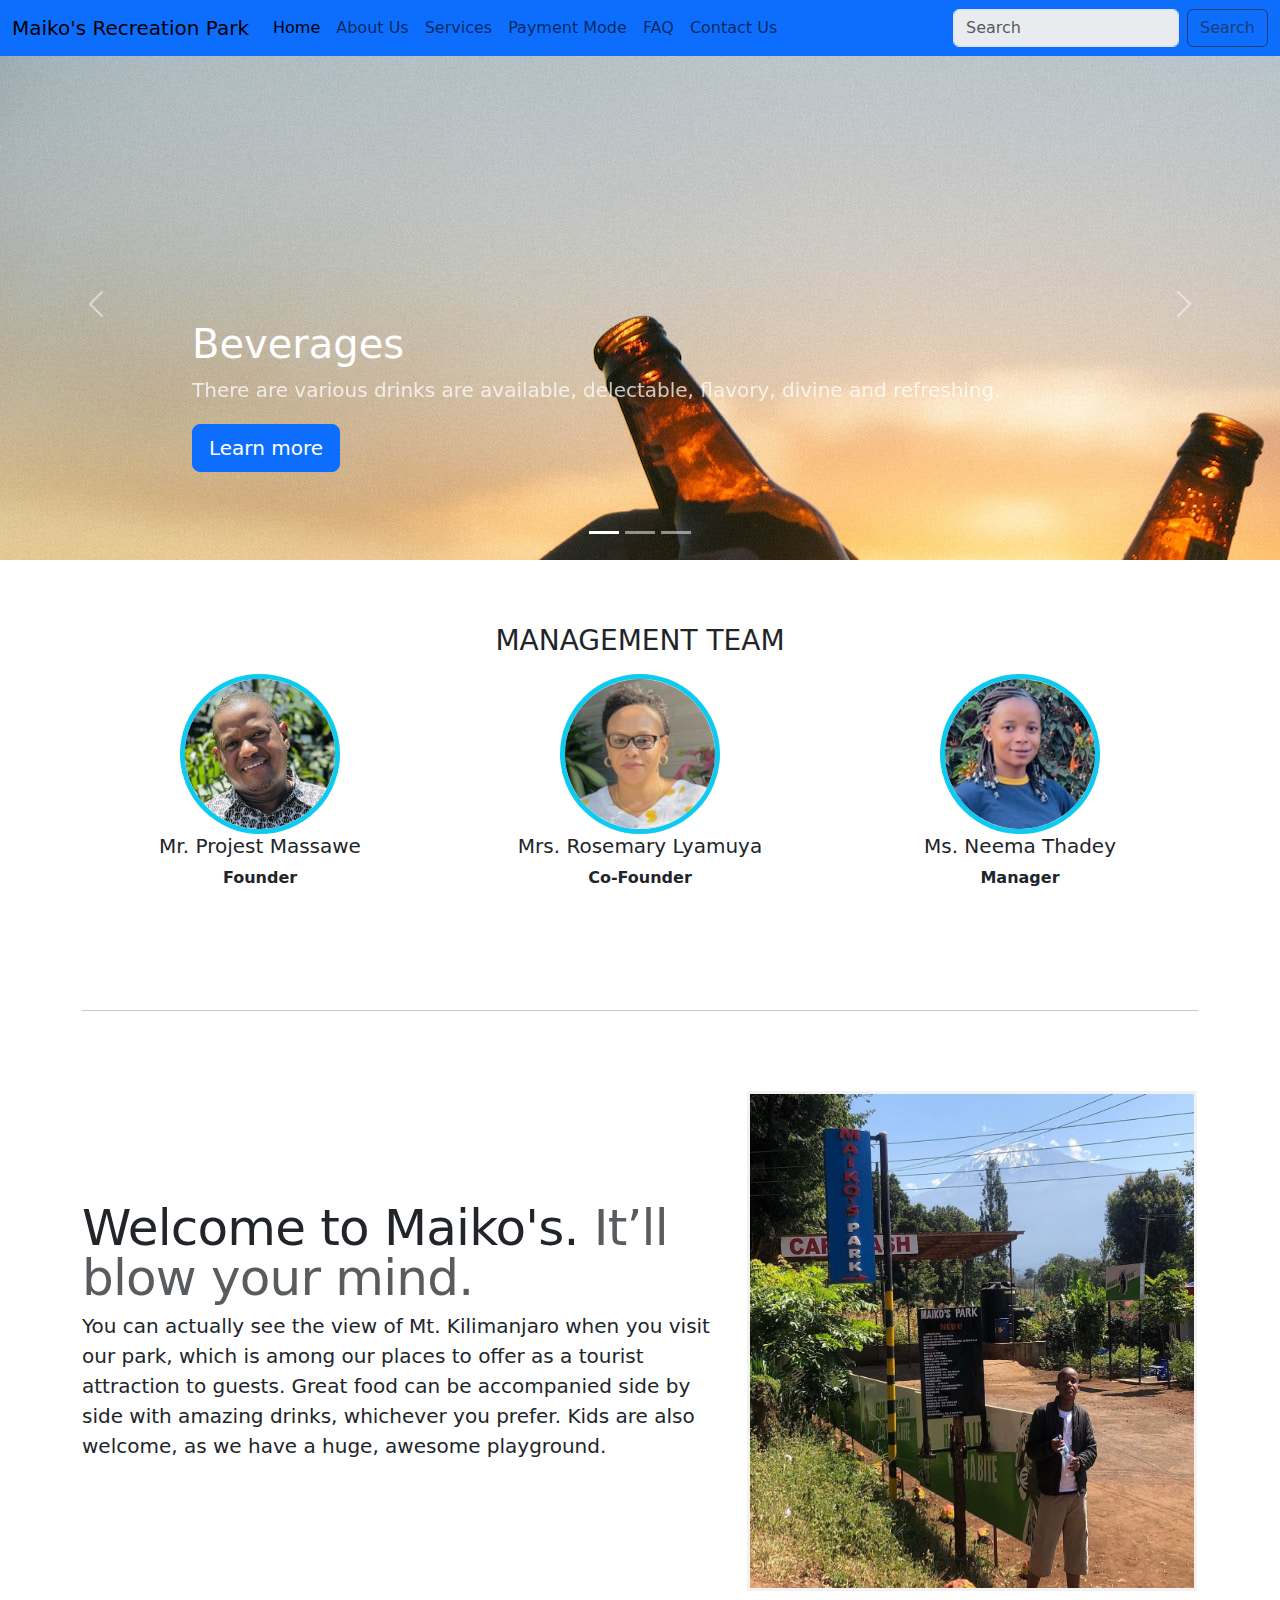
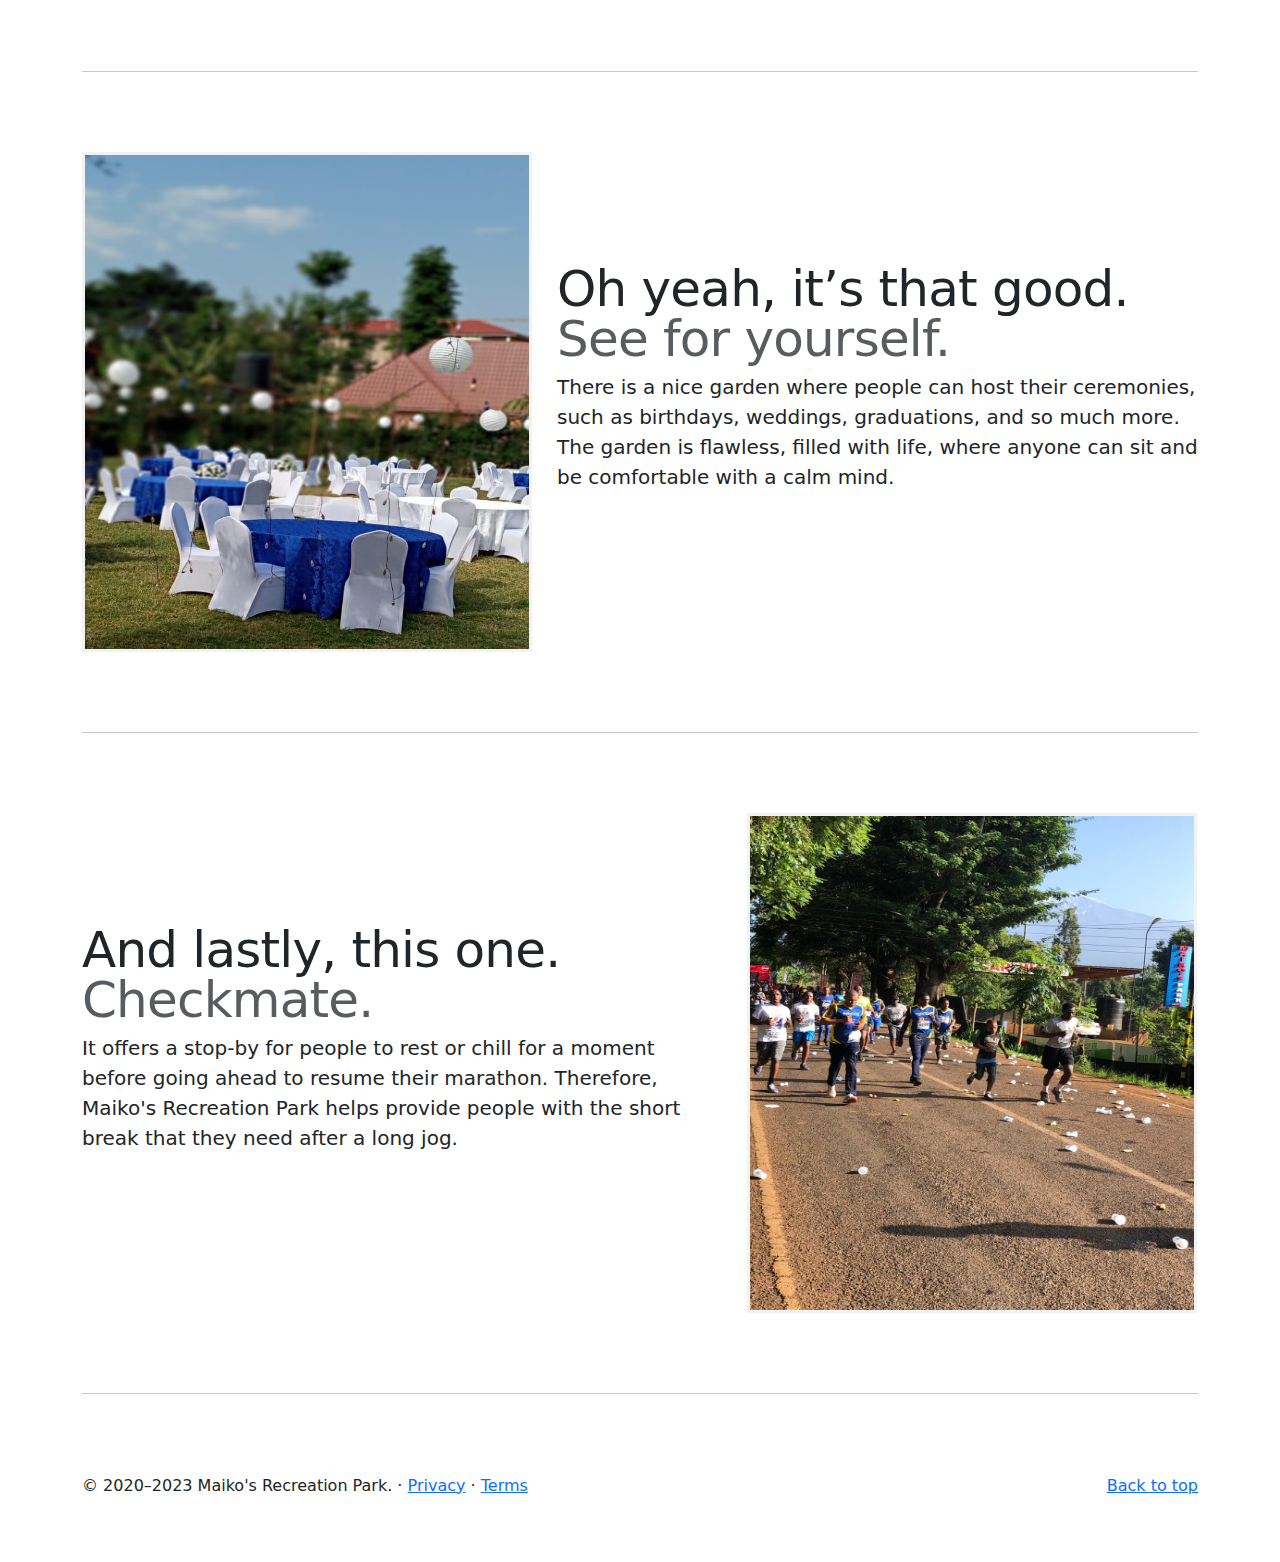
<file: index.html>
<!DOCTYPE html>
<html lang="en" data-bs-theme="auto">
	<head>
		<meta charset="utf-8" />
		<meta name="viewport" content="width=device-width, initial-scale=1" />
		<meta name="description" content="" />
		<meta name="theme-color" content="#712cf9" />
		<title>Maiko's Recreation Park</title>

		<link
			href="https://cdnjs.cloudflare.com/ajax/libs/bootstrap/5.3.0/css/bootstrap.min.css"
			rel="stylesheet" />
		<link href="./assets/css/dashboard.css" rel="stylesheet" />
	</head>
	<body>
		<header>
			<nav class="navbar navbar-expand-md fixed-top bg-primary">
				<div class="container-fluid">
					<a class="navbar-brand" href="#">Maiko's Recreation Park</a>
					<button
						class="navbar-toggler"
						type="button"
						data-bs-toggle="collapse"
						data-bs-target="#navbarCollapse"
						aria-controls="navbarCollapse"
						aria-expanded="false"
						aria-label="Toggle navigation">
						<span class="navbar-toggler-icon"></span>
					</button>
					<div class="collapse navbar-collapse" id="navbarCollapse">
						<ul class="navbar-nav me-auto mb-2 mb-md-0">
							<li class="nav-item">
								<a class="nav-link active" aria-current="page" href="">Home</a>
							</li>
							<li class="nav-item">
								<a class="nav-link" href="./pages/about-us.html">About Us</a>
							</li>
							<li class="nav-item">
								<a class="nav-link" href="./pages/services.html">Services</a>
							</li>
							<li class="nav-item">
								<a class="nav-link" href="./pages/payment-mode.html"
									>Payment Mode</a
								>
							</li>
							<li class="nav-item">
								<a class="nav-link" href="./pages/faq.html">FAQ</a>
							</li>
							<li class="nav-item">
								<a class="nav-link" href="./pages/contact-us.html"
									>Contact Us</a
								>
							</li>
						</ul>
						<form class="d-flex" role="search">
							<input
								class="form-control me-2"
								type="search"
								placeholder="Search"
								aria-label="Search"
								disabled />
							<button class="btn btn-outline-dark" type="submit" disabled>
								Search
							</button>
						</form>
					</div>
				</div>
			</nav>
		</header>

		<main>
			<div
				id="myCarousel"
				class="carousel slide mb-6"
				data-bs-ride="carousel"
				data-bs-theme="light">
				<div class="carousel-indicators">
					<button
						type="button"
						data-bs-target="#myCarousel"
						data-bs-slide-to="0"
						class="active"
						aria-current="true"
						aria-label="Slide 1"></button>
					<button
						type="button"
						data-bs-target="#myCarousel"
						data-bs-slide-to="1"
						aria-label="Slide 2"></button>
					<button
						type="button"
						data-bs-target="#myCarousel"
						data-bs-slide-to="2"
						aria-label="Slide 3"></button>
				</div>
				<div class="carousel-inner">
					<div class="carousel-item active">
						<img src="./assets/img/carousel/carousel-1.jpg" />
						<div class="container">
							<div class="carousel-caption text-start">
								<h1>Beverages</h1>
								<p class="opacity-75">
									There are various drinks are available, delectable, flavory,
									divine and refreshing.
								</p>
								<p>
									<a class="btn btn-lg btn-primary" href="./pages/services.html"
										>Learn more</a
									>
								</p>
							</div>
						</div>
					</div>
					<div class="carousel-item">
						<img src="./assets/img/carousel/carousel-2.jpg" />
						<div class="container">
							<div class="carousel-caption">
								<h1>Food</h1>
								<p>
									Tasty, appealing, lovely, and full-flavored foods are
									provided. Both to vegetarians and non-vegetarians.
								</p>
								<p>
									<a class="btn btn-lg btn-primary" href="./pages/services.html"
										>Learn more</a
									>
								</p>
							</div>
						</div>
					</div>
					<div class="carousel-item">
						<img src="./assets/img/carousel/carousel-3.jpg" />
						<div class="container">
							<div class="carousel-caption text-end">
								<h1>Kid's Playground</h1>
								<p>
									Kids can swing, slide, climb, and make believe to their
									hearts' content and have the best day and endless fun, having
									experiences to help them grow in meaningful ways.
								</p>
								<p>
									<a class="btn btn-lg btn-primary" href="./pages/services.html"
										>Learn more</a
									>
								</p>
							</div>
						</div>
					</div>
				</div>
				<button
					class="carousel-control-prev"
					type="button"
					data-bs-target="#myCarousel"
					data-bs-slide="prev">
					<span class="carousel-control-prev-icon" aria-hidden="true"></span>
					<span class="visually-hidden">Previous</span>
				</button>
				<button
					class="carousel-control-next"
					type="button"
					data-bs-target="#myCarousel"
					data-bs-slide="next">
					<span class="carousel-control-next-icon" aria-hidden="true"></span>
					<span class="visually-hidden">Next</span>
				</button>
			</div>

			<!-- Marketing -->
			<div class="container marketing">
				<h3 style="text-align: center" class="mb-3 text-uppercase">
					Management Team
				</h3>
				<!-- Three columns of text below the carousel -->
				<div class="row">
					<div class="col-lg-4">
						<img
							src="./assets/img/profile/profile-1.jpg"
							style="
								border-radius: 50%;
								height: 160px;
								height: 160px;
								border: 5px solid #0dcaf0;
							" />
						<h5 class="fw-normal">Mr. Projest Massawe</h5>
						<p style="text-align: center; font-weight: bold">Founder</p>
					</div>
					<!-- /.col-lg-4 -->
					<div class="col-lg-4">
						<img
							src="./assets/img/profile/profile-2.jpg"
							style="
								border-radius: 50%;
								height: 160px;
								height: 160px;
								border: 5px solid #0dcaf0;
							" />
						<h5 class="fw-normal">Mrs. Rosemary Lyamuya</h5>
						<p style="text-align: center; font-weight: bold">Co-Founder</p>
					</div>
					<!-- /.col-lg-4 -->
					<div class="col-lg-4">
						<img
							src="./assets/img/profile/profile-3.jpg"
							style="
								border-radius: 50%;
								height: 160px;
								height: 160px;
								border: 5px solid #0dcaf0;
							" />
						<h5 class="fw-normal">Ms. Neema Thadey</h5>
						<p style="text-align: center; font-weight: bold">Manager</p>
					</div>
					<!-- /.col-lg-4 -->
				</div>
				<!-- /.row -->

				<hr class="featurette-divider" />

				<div class="row featurette">
					<div class="col-md-7">
						<h2 class="featurette-heading fw-normal lh-1">
							Welcome to Maiko's.
							<span class="text-body-secondary">It’ll blow your mind.</span>
						</h2>
						<p class="lead">
							You can actually see the view of Mt. Kilimanjaro when you visit
							our park, which is among our places to offer as a tourist
							attraction to guests. Great food can be accompanied side by side
							with amazing drinks, whichever you prefer. Kids are also welcome,
							as we have a huge, awesome playground.
						</p>
					</div>
					<div class="col-md-5">
						<img
							src="./assets/img/featurette/featurette-1.jpg"
							style="height: 500px; width: 450px; border: 3px solid #f3f2f2" />
					</div>
				</div>

				<hr class="featurette-divider" />

				<div class="row featurette">
					<div class="col-md-7 order-md-2">
						<h2 class="featurette-heading fw-normal lh-1">
							Oh yeah, it’s that good.
							<span class="text-body-secondary">See for yourself.</span>
						</h2>
						<p class="lead">
							There is a nice garden where people can host their ceremonies,
							such as birthdays, weddings, graduations, and so much more. The
							garden is flawless, filled with life, where anyone can sit and be
							comfortable with a calm mind.
						</p>
					</div>
					<div class="col-md-5 order-md-1">
						<img
							src="./assets/img/featurette/featurette-2.jpg"
							style="height: 500px; width: 450px; border: 3px solid #f3f2f2" />
					</div>
				</div>

				<hr class="featurette-divider" />

				<div class="row featurette">
					<div class="col-md-7">
						<h2 class="featurette-heading fw-normal lh-1">
							And lastly, this one.
							<span class="text-body-secondary">Checkmate.</span>
						</h2>
						<p class="lead">
							It offers a stop-by for people to rest or chill for a moment
							before going ahead to resume their marathon. Therefore, Maiko's
							Recreation Park helps provide people with the short break that
							they need after a long jog.
						</p>
					</div>
					<div class="col-md-5">
						<img
							src="./assets/img/featurette/featurette-3.jpg"
							style="height: 500px; width: 450px; border: 3px solid #f3f2f2" />
					</div>
				</div>

				<hr class="featurette-divider" />
			</div>
			<!-- /.container -->

			<!-- FOOTER -->
			<footer class="container">
				<p class="float-end"><a href="#">Back to top</a></p>
				<p>
					&copy; 2020–2023 Maiko's Recreation Park. &middot;
					<a href="javascript:void(0)">Privacy</a> &middot;
					<a href="javascript:void(0)">Terms</a>
				</p>
			</footer>
		</main>
		<script src="https://cdnjs.cloudflare.com/ajax/libs/bootstrap/5.3.0/js/bootstrap.bundle.min.js"></script>
	</body>
</html>
</file>
<file: assets/css/dashboard.css>
/* GLOBAL STYLES
-------------------------------------------------- */
/* Padding below the footer and lighter body text */

body {
	padding-top: 3rem;
	padding-bottom: 3rem;
	color: rgb(var(--bs-tertiary-color-rgb));
}

/* CUSTOMIZE THE CAROUSEL
-------------------------------------------------- */

/* Carousel base class */
.carousel {
	margin-bottom: 4rem;
}
/* Since positioning the image, we need to help out the caption */
.carousel-caption {
	bottom: 3rem;
	z-index: 10;
}

/* Declare heights because of positioning of img element */
.carousel-item {
	height: 32rem;
}

/* MARKETING CONTENT
-------------------------------------------------- */

/* Center align the text within the three columns below the carousel */
.marketing .col-lg-4 {
	margin-bottom: 1.5rem;
	text-align: center;
}

.marketing .col-lg-4 p {
	margin-right: 0.75rem;
	margin-left: 0.75rem;
}

/* Featurettes
------------------------- */

.featurette-divider {
	margin: 5rem 0; /* Space out the Bootstrap <hr> more */
}

/* Thin out the marketing headings */

.featurette-heading {
	letter-spacing: -0.05rem;
}

/* RESPONSIVE CSS
-------------------------------------------------- */

@media (min-width: 40em) {
	/* Bump up size of carousel content */
	.carousel-caption p {
		margin-bottom: 1.25rem;
		font-size: 1.25rem;
		line-height: 1.4;
	}

	.featurette-heading {
		font-size: 50px;
	}
}

@media (min-width: 62em) {
	.featurette-heading {
		margin-top: 7rem;
	}
}
</file>
